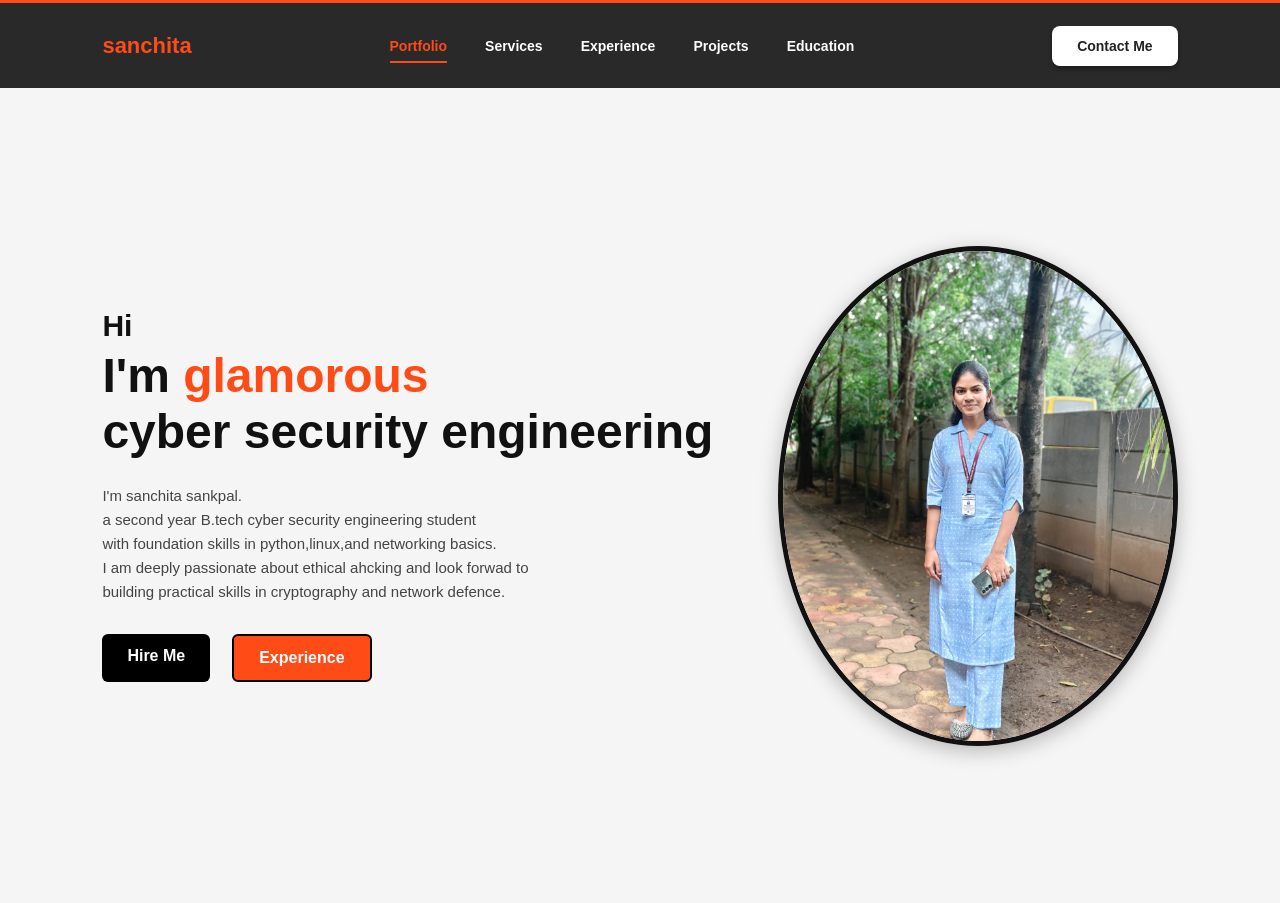
<file: index.html>
<!DOCTYPE html>
<html lang="en">
<head>
    <meta charset="UTF-8">

    <meta name="viewport"
          content="width=device-width, initial-scale=1.0">

    <title>My - Portfolio</title>

    <link rel="stylesheet" href="style.css">
</head>

<body>

    <!-- Navigation Bar -->
    <header>
        <nav class="navbar">

            <div class="logo">
                sanchita
            </div>

            <ul class="nav-links">
                <li><a href="#" class="active">Portfolio</a></li>
                <li><a href="#">Services</a></li>
                <li><a href="#">Experience</a></li>
                <li><a href="#">Projects</a></li>
                <li><a href="#">Education</a></li>
            </ul>

            <a href="#" class="contact-btn">
                Contact Me
            </a>

        </nav>
    </header>


    <!-- Main Content -->
    <main>

        <section class="hero">

            <!-- Left Content -->
            <div class="hero-content">

                <p class="hello">Hi</p>

                <h1>
                    I'm <span>glamorous</span>
                    <br>
                    cyber security engineering
                </h1>

                <p class="description">
                    I'm sanchita sankpal.<br>
                    a second year B.tech cyber security engineering student <br>
                    with foundation skills in python,linux,and networking basics.<br>
                    I am deeply passionate about ethical ahcking and look forwad to<br>
                    building practical skills in cryptography and network defence.
                    
                    
                </p>

                <div class="buttons">
                    <a href="#" class="hire-btn">
                        Hire Me
                    </a>

                    <a href="#" class="experience-btn">
                        Experience
                    </a>
                </div>

            </div>


            <!-- Right Image -->
            <div class="hero-image">

                <img src="./WhatsApp Image 2026-08-14 at 12.31.47 PM.jpeg"
                     alt="Hannah Profile Photo">

            </div>

        </section>

    </main>
   
</body>
</html>
</file>
<file: style.css>
* {
    margin: 0;
    padding: 0;
    box-sizing: border-box;
}

body {
    font-family: Arial, Helvetica, sans-serif;
    background-color: #f5f5f5;
    color: #111;
}


/* =========================
   Navigation Bar
========================= */

header {
    background-color: #292929;
    border-top: 3px solid #ff4b16;
}

.navbar {
    height: 85px;

    display: flex;
    align-items: center;
    justify-content: space-between;

    padding: 0 8%;

    max-width: 1400px;  
    margin: auto;
}


/* Logo */

.logo {
    color: #ff4b16;
    font-size: 22px;
    font-weight: bold;
}


/* Navigation Links */

.nav-links {
    list-style: none;

    display: flex;
    gap: 38px;
}

.nav-links a {
    color: white;
    text-decoration: none;

    font-size: 14px;
    font-weight: bold;

    padding-bottom: 7px;
}

.nav-links a:hover,
.nav-links .active {
    color: #ff4b16;
    border-bottom: 2px solid #ff4b16;
}


/* Contact Button */

.contact-btn {
    background-color: white;
    color: #222;

    text-decoration: none;

    padding: 12px 25px;

    border-radius: 8px;

    font-size: 14px;
    font-weight: bold;

    box-shadow: 0 3px 5px rgba(0, 0, 0, 0.3);
}

.contact-btn:hover {
    background-color: #ff4b16;
    color: white;
}


/* =========================
   Hero Section
========================= */

.hero {
    min-height: calc(100vh - 85px);

    max-width: 1400px;
    margin: auto;

    padding: 60px 8%;

    display: flex;
    align-items: center;
    justify-content: space-between;

    gap: 50px;
}


/* Left Content */

.hero-content {
    max-width: 620px;
}

.hello {
    font-size: 30px;
    font-weight: bold;

    margin-bottom: 5px;
}

.hero-content h1 {
    font-size: 48px;
    line-height: 1.15;

    margin-bottom: 25px;
}

.hero-content h1 span {
    color: #ff4b16;
}


/* Description */

.description {
    font-size: 15px;
    line-height: 1.6;

    color: #444;

    margin-bottom: 30px;

    max-width: 600px;
}


/* =========================
   Buttons
========================= */

.buttons {
    display: flex;
    gap: 22px;
}

.buttons a {
    text-decoration: none;

    display: inline-block;

    padding: 13px 25px;

    border-radius: 6px;

    font-weight: bold;

    transition: 0.3s;
}


/* Hire Me */

.hire-btn {
    background-color: #000;
    color: white;
}

.hire-btn:hover {
    background-color: #333;
}


/* Experience */

.experience-btn {
    background-color: #ff4b16;
    color: white;

    border: 2px solid #000;
}

.experience-btn:hover {
    background-color: #000;
}


/* =========================
   Profile Image
========================= */

.hero-image {
    width: 400px;
    height: 500px;

    display: flex;
    align-items: center;
    justify-content: center;
}

.hero-image img {
    width: 400px;
    height: 500px;

    object-fit: cover;

    border-radius: 50%;

    border: 5px solid #111;

    box-shadow: 0 5px 20px rgba(0, 0, 0, 0.25);
}


/* =========================
   Responsive Design
========================= */

@media (max-width: 900px) {

    .navbar {
        padding: 0 5%;
    }

    .nav-links {
        gap: 15px;
    }

    .hero {
        padding: 50px 5%;

        flex-direction: column;

        text-align: center;
    }

    .hero-content {
        max-width: 700px;
    }

    .description {
        margin-left: auto;
        margin-right: auto;
    }

    .buttons {
        justify-content: center;
    }

    .hero-image {
        width: 320px;
        height: 400px;
    }

    .hero-image img {
        width: 320px;
        height: 400px;
    }
}


/* =========================
   Mobile
========================= */

@media (max-width: 600px) {

    .navbar {
        height: auto;

        padding: 20px;

        flex-direction: column;

        gap: 20px;
    }

    .nav-links {
        flex-wrap: wrap;
        justify-content: center;
    }

    .contact-btn {
        display: none;
    }

    .hero {
        padding: 40px 20px;
    }

    .hello {
        font-size: 24px;
    }

    .hero-content h1 {
        font-size: 34px;
    }

    .description {
        font-size: 14px;
    }

    .hero-image {
        width: 280px;
        height: 350px;
    }

    .hero-image img {
        width: 280px;
        height: 350px;
    }

    .buttons {
        flex-direction: column;
        align-items: center;
    }

    .buttons a {
        width: 160px;
        text-align: center;
    }
}
</file>
